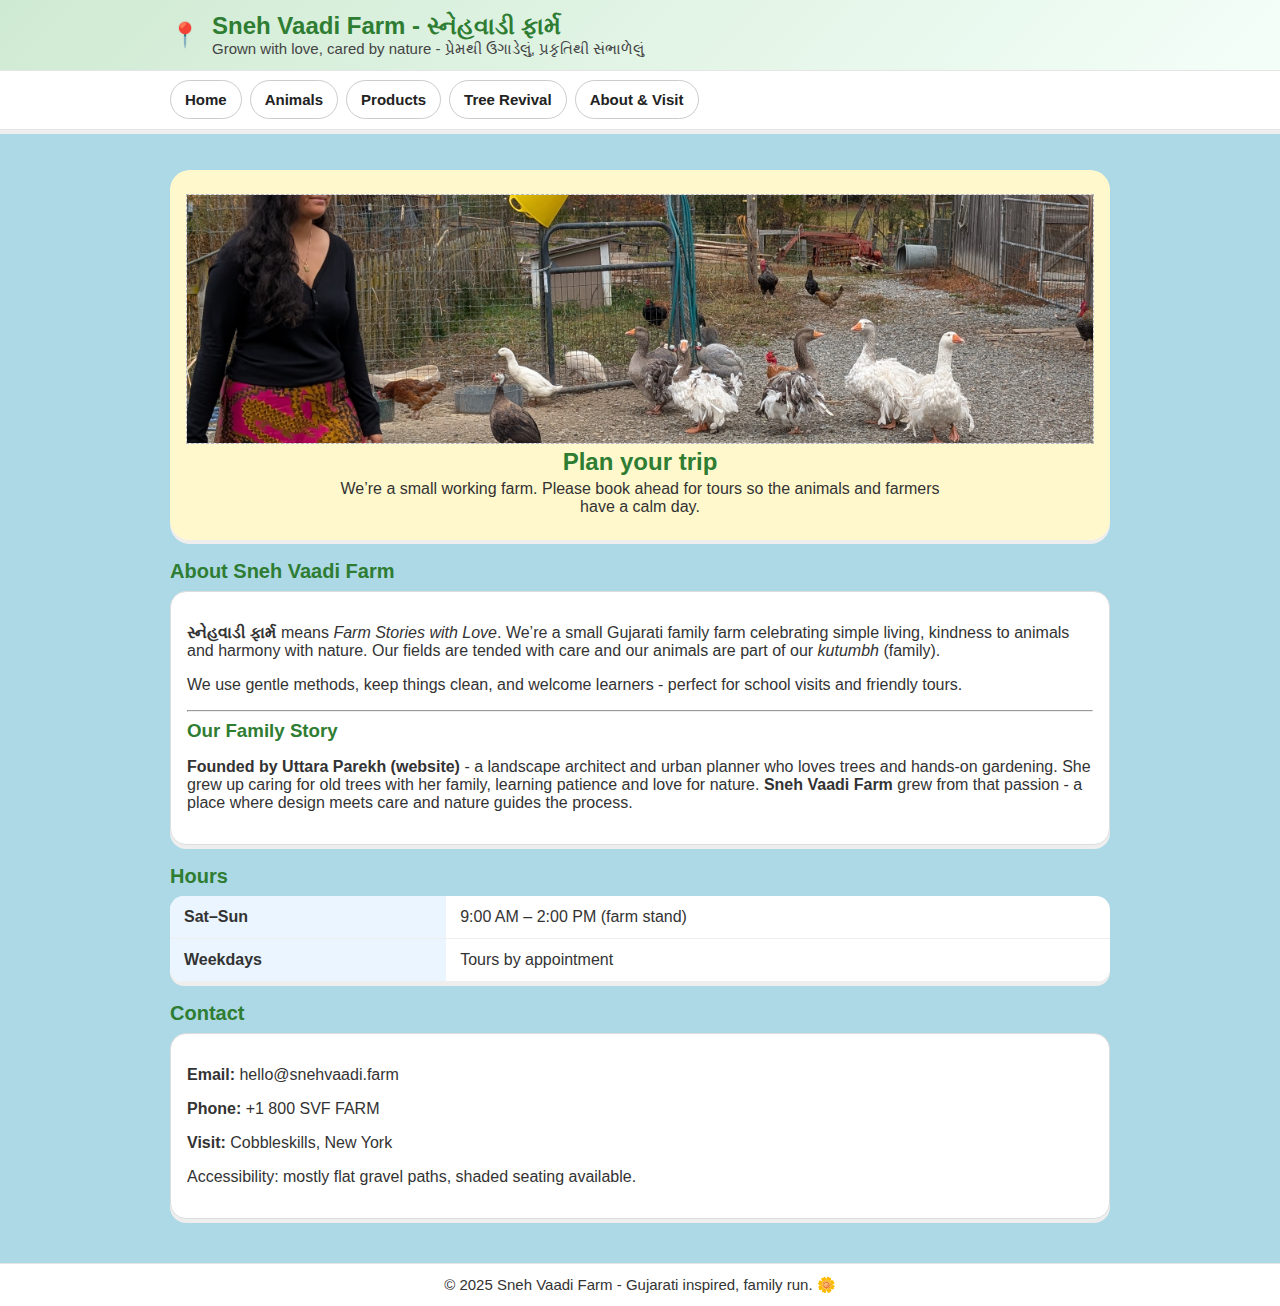
<file: visitabout.html>
<!DOCTYPE html>
<html lang="en">
<head>
  <meta charset="UTF-8">
  <meta name="viewport" content="width=device-width, initial-scale=1.0">
  <title>Sneh Vaadi Farm - About</title>

  <link rel="stylesheet" href="css/variables.css">
  <link rel="stylesheet" href="css/layout.css">
  <link rel="stylesheet" href="css/components.css">
</head>
<body>

  <header class="site-header">
    <div class="brand container">
      <div class="sprout">📍</div>
      <div>
        <h1>Sneh Vaadi Farm - સ્નેહવાડી ફાર્મ</h1>
        <p class="tagline">Grown with love, cared by nature - પ્રેમથી ઉગાડેલું, પ્રકૃતિથી સંભાળેલું</p>
      </div>
    </div>

    <nav>
      <ul class="container">
        <li><a href="index.html">Home</a></li>
        <li><a href="animals.html">Animals</a></li>
        <li><a href="products.html">Products</a></li>
        <li><a href="treerevival.html">Tree Revival</a></li>
        <li><a href="visitabout.html">About & Visit</a></li>
      </ul>
    </nav>
  </header>

  <main class="container">

    <section class="hero">
      <img src="images/about.jpg" alt="Farm entrance and sign" class="placeholder">
      <h2>Plan your trip</h2>
      <p>We’re a small working farm. Please book ahead for tours so the animals and farmers have a calm day.</p>
    </section>

    <section id="about">
      <h2 class="section-title">About Sneh Vaadi Farm</h2>
      <div class="card">
        <div class="card-inner">
          <p><b>સ્નેહવાડી ફાર્મ</b> means <i>Farm Stories with Love</i>. We’re a small Gujarati family farm celebrating simple living, kindness to animals and harmony with nature. Our fields are tended with care and our animals are part of our <i>kutumbh</i> (family).</p>

          <p>We use gentle methods, keep things clean, and welcome learners - perfect for school visits and friendly tours.</p>

          <hr>

          <h3>Our Family Story</h3>
          <p><b>Founded by <a href="https://www.uttaraparekh.com/blank-1" target="_blank">Uttara Parekh (website)</a></b> - a landscape architect and urban planner who loves trees and hands-on gardening. She grew up caring for old trees with her family, learning patience and love for nature. <b>Sneh Vaadi Farm</b> grew from that passion - a place where design meets care and nature guides the process.</p>
        </div>
      </div>
    </section>

    <section id="hours">
      <h2 class="section-title">Hours</h2>
      <table class="table">
        <tr>
          <th>Sat–Sun</th>
          <td>9:00 AM – 2:00 PM (farm stand)</td>
        </tr>
        <tr>
          <th>Weekdays</th>
          <td>Tours by appointment</td>
        </tr>
      </table>
    </section>

    <section id="contact">
      <h2 class="section-title">Contact</h2>
      <div class="card">
        <div class="card-inner">
          <p><b>Email:</b> <a href="mailto:hello@snehvaadi.farm">hello@snehvaadi.farm</a></p>
          <p><b>Phone:</b> +1 800 SVF FARM</p>
          <p><b>Visit:</b> Cobbleskills, New York</p>
          <p>Accessibility: mostly flat gravel paths, shaded seating available.</p>
        </div>
      </div>
    </section>

  </main>

  <footer>
    <div class="footer-inner">
      © 2025 Sneh Vaadi Farm - Gujarati inspired, family run. 🌼
    </div>
  </footer>

</body>
</html>
</file>
<file: css/variables.css>
/* basic colors and text setup */

* {
  box-sizing: border-box;
}

html, body {
  margin: 0;
  padding: 0;
}

body {
  font-family: Arial, sans-serif;
  color: #333;
  background: lightblue;
}

a {
  color: inherit;
  text-decoration: none;
}

img {
  max-width: 100%;
  height: auto;
  display: block;
}
</file>
<file: css/layout.css>
/* basic layout */
.container {
  max-width: 980px;
  margin: 0 auto;
  padding: 20px;
}

/* header */
.site-header {
  background: linear-gradient(135deg, #cfead2, mintcream);
  border-bottom: 4px solid #eee;
  position: sticky;
  top: 0;
}

.brand {
  display: flex;
  align-items: center;
  gap: 12px;
  padding: 12px 20px;
}

.brand .sprout {
  font-size: 24px;
  line-height: 1;
}

.brand h1 {
  margin: 0;
  font-size: 24px;
  color: #2e7d32; /* green */
}

.tagline {
  margin: 0;
  font-size: 15px;
  color: #444;
}

/* nav */
nav {
  background: #fff;
  border-top: 1px solid #e5e5e5;
  border-bottom: 1px solid #e5e5e5;
}

nav ul {
  list-style: none;
  margin: 0;
  padding: 6px 8px;
  display: flex;
  flex-wrap: wrap;
  gap: 8px;
}

nav a {
  text-decoration: none;
  background: #fff;
  padding: 10px 14px;
  border-radius: 9999px;
  border: 1px solid #ccc;
  font-weight: 600;
  font-size: 15px;
  color: #222;
}

nav a:hover {
  background: #f5f5f5;
}

/* footer */
footer {
  margin-top: 24px;
  background: #fff;
  border-top: 1px solid #e5e5e5;
}

.footer-inner {
  max-width: 980px;
  margin: 0 auto;
  padding: 12px 20px;
  text-align: center;
  font-size: 15px;
  color: #333;
}
</file>
<file: css/components.css>
/* hero banner */
.hero {
  background: #fff8cc; /* soft yellow */
  border-radius: 20px;
  padding: 24px 16px;
  margin: 16px 0 20px;
  box-shadow: 0 4px 0 #eee;
  text-align: center;
}
.hero h2 { 
  margin: 4px 0; 
  color: #2e7d32; /* green */
}
.hero p { 
  margin: 4px auto 0; 
  max-width: 600px; 
}
.hero .cta {
  margin-top: 12px;
  display: inline-block;
  background: #2e7d32;
  color: #fff;
  text-decoration: none;
  padding: 10px 14px;
  border-radius: 12px;
  font-weight: bold;
  box-shadow: 0 3px 0 #ddd;
}

/* grid + cards */
.grid {
  display: grid;
  gap: 16px;
  grid-template-columns: repeat(auto-fit, minmax(220px, 1fr));
}

.card {
  background: #fff;
  border: 1px solid #ddd;
  border-radius: 16px;
  overflow: hidden;
  box-shadow: 0 4px 0 #eee;
}

.card-inner { 
  padding: 16px; 
}

.card h3 { 
  margin: 4px 0; 
  color: #2e7d32; 
}

.badge {
  display: inline-block;
  font-size: 13px;
  background: #eaf5ff;
  padding: 4px 8px;
  border-radius: 9999px;
  border: 1px solid #ddd;
}

/* tables */
.table {
  width: 100%;
  border-collapse: collapse;
  background: #fff;
  border-radius: 14px;
  overflow: hidden;
  box-shadow: 0 4px 0 #eee;
}

.table th,
.table td {
  padding: 12px 14px;
  border-bottom: 1px solid #eee;
  text-align: left;
}

.table th { 
  background: #eaf5ff; 
}

/* section titles */
.section-title {
  display: flex;
  align-items: center;
  gap: 10px;
  margin: 20px 0 8px;
  font-size: 20px;
  color: #2e7d32;
}

/* image placeholder */
.placeholder {
  width: 100%;
  max-height: 250px;
  object-fit: cover;
  background: #eee;
  border: 1px dashed #bbb;

}



/* responsive tweaks */
@media (max-width: 560px) {
  .brand h1 { font-size: 20px; }
  .hero h2 { font-size: 22px; }
}
</file>
